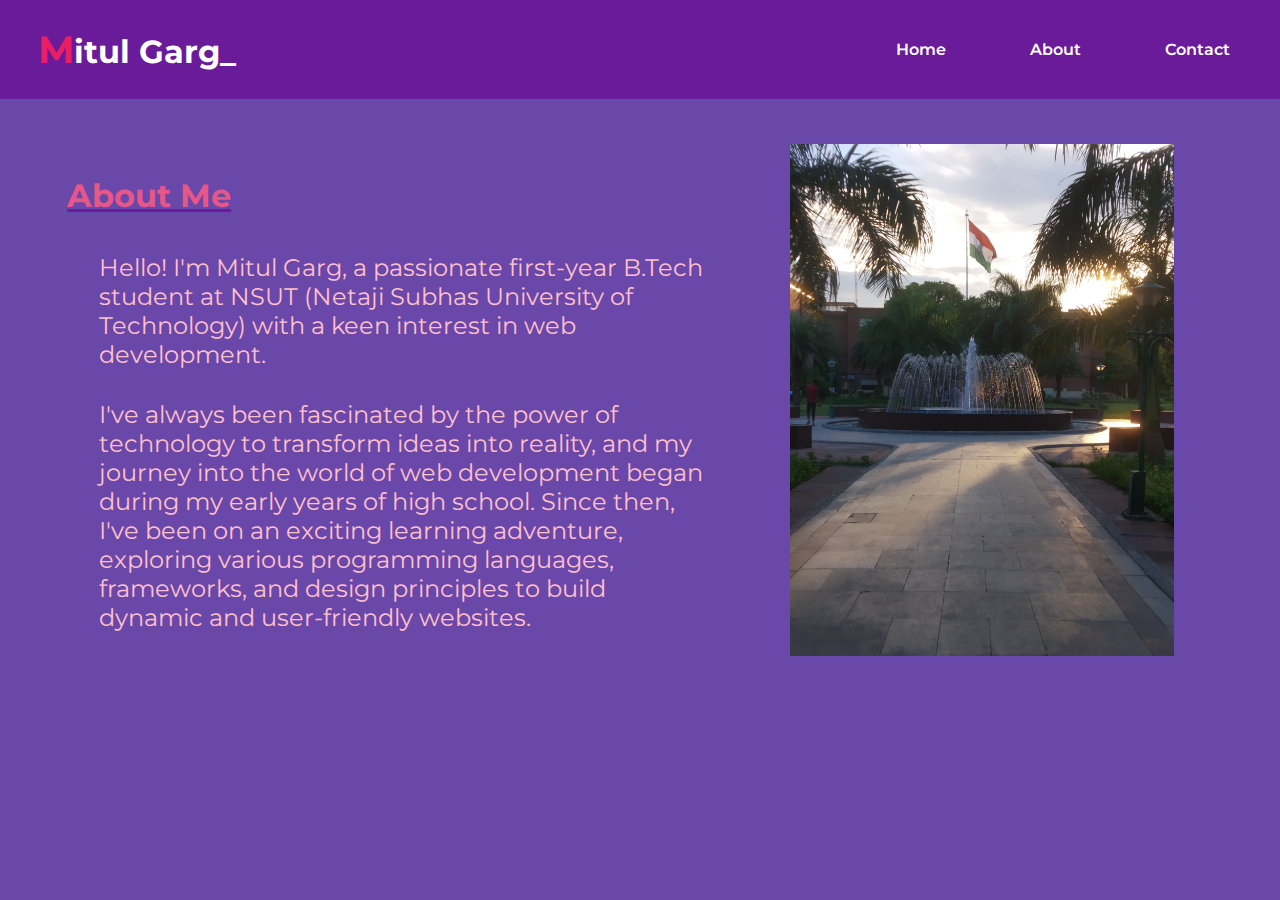
<file: about.html>
<!DOCTYPE html>
<html lang="en">
<head>
    <meta charset="UTF-8">
    <meta name="viewport" content="width=device-width, initial-scale=1.0">
    <title>Mitul's Portfolio</title>
    <link rel="preconnect" href="https://fonts.googleapis.com">
    <link rel="preconnect" href="https://fonts.gstatic.com" crossorigin>
     <link href="https://fonts.googleapis.com/css2?family=Montserrat:ital,wght@0,100..900;1,100..900&display=swap" rel="stylesheet">
    <link rel="stylesheet" href="style.css" />
    <link rel="stylesheet" href="https://cdnjs.cloudflare.com/ajax/libs/font-awesome/6.5.1/css/all.min.css" integrity="sha512-DTOQO9RWCH3ppGqcWaEA1BIZOC6xxalwEsw9c2QQeAIftl+Vegovlnee1c9QX4TctnWMn13TZye+giMm8e2LwA==" crossorigin="anonymous" referrerpolicy="no-referrer" />
   
</head>
<body>
    <header>
        <nav>
            <div class="logo"><i class="fa-solid fa-play"></i><span class="M"> M</span>itul Garg_</div>
            <div class="anchors">
                <a href="./index.html">Home</a>
                <a href="./about.html">About</a>
                <a href="./contact.html">Contact</a>
            </div>
        </nav>
    </header>

    <div class="about">
        <div class="lefta">
            <div class="aboutme">About Me</div>
            <div class="texta"><p>Hello! I'm Mitul Garg, a passionate first-year B.Tech student at NSUT (Netaji Subhas University of Technology) with a keen interest in web development.</p>
            <p class="secp">I've always been fascinated by the power of technology to transform ideas into reality, and my journey into the world of web development began during my early years of high school. Since then, I've been on an exciting learning adventure, exploring various programming languages, frameworks, and design principles to build dynamic and user-friendly websites.</p></div>
        </div>
        <div class="righta"><img src="./nsut.jpg" class="me" /></div>
    </div>
</body>
</html>
</file>
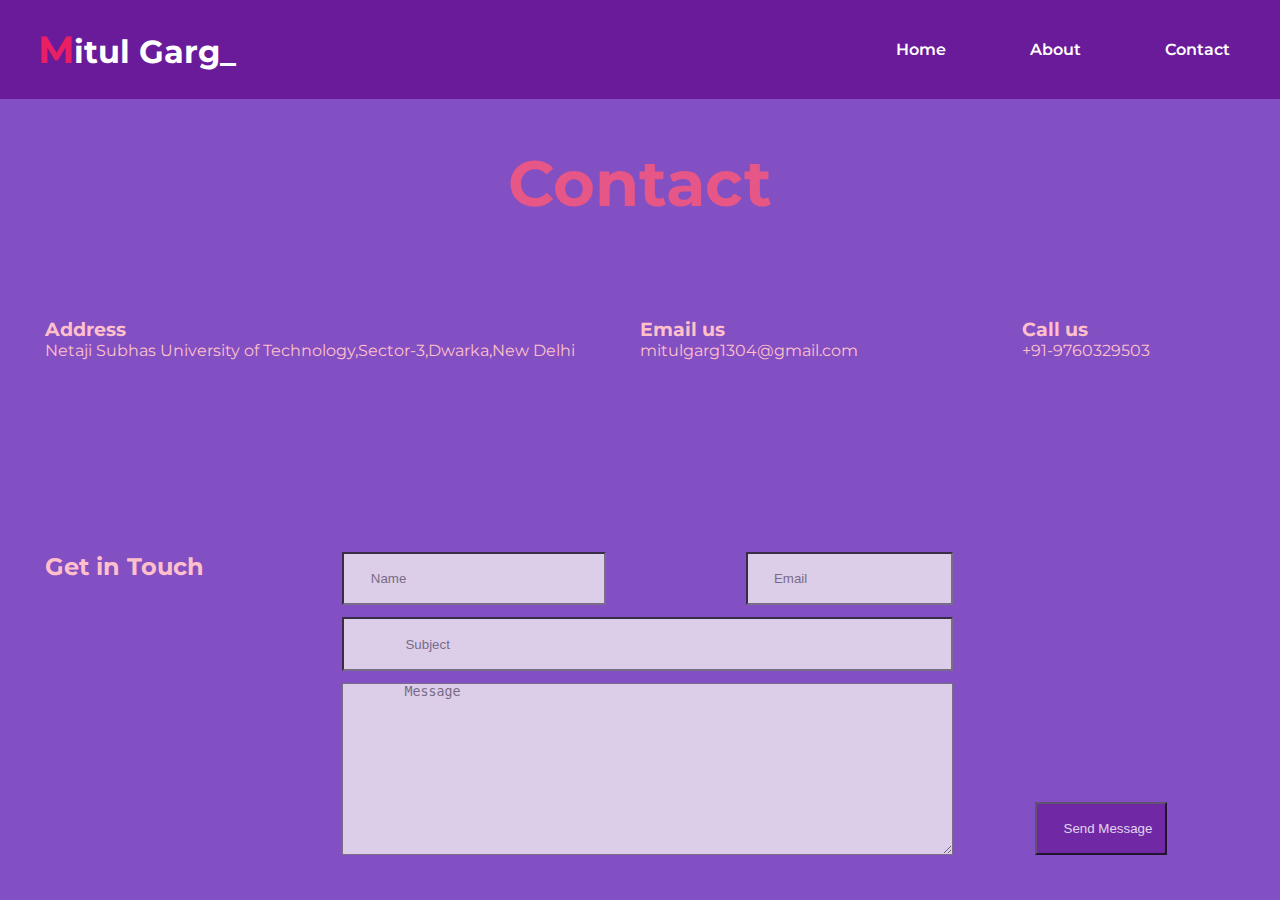
<file: contact.html>
<!DOCTYPE html>
<html lang="en">
<head>
    <meta charset="UTF-8">
    <meta name="viewport" content="width=device-width, initial-scale=1.0">
    <title>Mitul's Portfolio</title>
    <link rel="preconnect" href="https://fonts.googleapis.com">
    <link rel="preconnect" href="https://fonts.gstatic.com" crossorigin>
     <link href="https://fonts.googleapis.com/css2?family=Montserrat:ital,wght@0,100..900;1,100..900&display=swap" rel="stylesheet">
    <link rel="stylesheet" href="style.css" />
    <link rel="stylesheet" href="https://cdnjs.cloudflare.com/ajax/libs/font-awesome/6.5.1/css/all.min.css" integrity="sha512-DTOQO9RWCH3ppGqcWaEA1BIZOC6xxalwEsw9c2QQeAIftl+Vegovlnee1c9QX4TctnWMn13TZye+giMm8e2LwA==" crossorigin="anonymous" referrerpolicy="no-referrer" />
   
</head>
<body>
    <header>
        <nav>
            <div class="logo"><i class="fa-solid fa-play"></i><span class="M"> M</span>itul Garg_</div>
            <div class="anchors">
                <a href="./index.html">Home</a>
                <a href="./about.html">About</a>
                <a href="./contact.html">Contact</a>
            </div>
        </nav>
    </header>
 
<div class="contact">
        <div class="con_main">
            <h1>
                Contact
            </h1>
        </div>
    
        <div class="call">
            <i class="fa-solid fa-phone"></i>
            <h3>Call us</h3>
            <p>+91-9760329503</p>
        </div>
        <div class="email">
            <i class="fa-solid fa-envelope"></i>
            <h3>Email us</h3>
            <p>mitulgarg1304@gmail.com</p>
        </div><!DOCTYPE html>

        <div class="address">
            <i class="fa-solid fa-location-dot"></i>
            <h3>Address</h3>
            <p>Netaji Subhas University of Technology,Sector-3,Dwarka,New Delhi</p>
        </div>
        <div class="get">
            <h2>Get in Touch</h2>
            <form action="backend.php" class="form_main" id="form_imp">

                <input type="text" name="Your name" id placeholder="Name" class="name_section">
                <input type="text" name="Your_email" id placeholder="Email" class="email_section">
                
                <input type="text" name="Your subject" id placeholder="Subject" class="subject_section">
                
                <textarea name id cols="80" rows="12" placeholder="Message" class="message_section"></textarea>
                
                <button type="submit" class="submit_button">Send Message</button>
                
                </form>
        </div>
            
    
    
</div>

    


</body>
</html>
</file>
<file: style.css>
*{
    margin: 0%;
    padding: 0%;
    box-sizing: border-box;
}
body {
    height: 100vh;
    width: 100vw;
    background-color: #6a48aa;
    font-family: 'Montserrat', sans-serif;
    color: #FFFFFF;
}
nav{
    display: flex;
    width: 100vw;
    height: 11vh;
    background-color: #6A1B9A;
    justify-content: space-between;
    align-items: center;
    
    padding-left: 3%;
}
.logo{
    font-weight: bolder;
    font-size: xx-large;
    cursor: pointer;
}
.anchors{
    display: flex;
    justify-content: space-between;
    width: 30vw;

    padding-right: 4%;
}
.anchors a {
    /*margin-right: 13%;*/
    text-decoration: none;
    font-weight: 600;
    transition: all 0.3s ease 0s;
    cursor: pointer;
    color: white;

}


.anchors a:hover{
    color: #E91E63;
}
.M{
    font-size: larger;
    color: #E91E63;
}


.main{
    display: flex;
    
    justify-content: space-around;
    padding-right: 5%;
  
}


.left{
    margin-top: 8vh;
    /*background-color: #9575CD;*/
    border-radius: 25%;
    margin-left: 5vw;
    width: 40vw;
}
.homepng{
    width: 35vw;
    height: auto;
    padding-top: 15vh;
   

}
.text{
    padding-top: 15%;
    font-size: 2rem;
    padding-left: 10%;
    color: white;
}
.hello{
    font-size: 5rem;
    font-weight: 600;
    color: #e65686;
}
.prlinks{
    display: flex;
    
    margin-top: 4%;
    width: 50%;
}
.prlinks a  {
    padding: 10px;
    border: 2px solid pink;
    border-radius: 7px;
    font-size: 16px;
    color: pink;
    text-decoration: none;
    font-weight: 500;
    transition: all 0.3s ease 0s;
    cursor: pointer;
    margin: 0px 4px;
}

.prlinks a:hover{
    background-color: white;
    color: #E91E63;
}
.about{
    display: flex;
    
    justify-content: space-around;
    padding-right: 5%;

}
.lefta{
    margin-top: 5vh;
    
    
    margin-left: 2vw;
    width: 50vw;
   
   
    padding-left: 0%;
}
.me{
    width: 30vw;
    height: auto;
    padding-top: 5vh;
}
.lefta p{
    font-size: 1.5rem;
    color: pink;
    padding-left: 0%;
}
.aboutme{
    padding-top: 5%;
    font-size: 2em;
    font-weight: 700;
    color:#e65686 ;
    text-decoration: underline solid #6A1B9A;
}
.texta{
    padding-left: 5%;
    padding-top: 6%;
    
}
.secp{
    padding-top: 5%;
}
.contact{
    display: grid;
    grid-template-columns: 1fr 1fr 1fr 1fr;
    grid-template-rows: 1fr 1fr 2fr ;
    padding: 3.5%;
    height: 89vh;
    background-color: #8250C2;
    color: pink;


}
.address{
    grid-column: 1/3;
    grid-row: 2/3;
    padding-right: 3%;
}
.email{
    grid-column: 3/4;
    grid-row: 2/3;
}
.call{
    grid-column: 4/5;
    grid-row: 2/3;
    justify-self: center;
}
.con_main{
    grid-column: 1/5;
    grid-row: 1/2;
    color: #e65686;
    justify-self: center;
    font-size: xx-large;
    align-self: flex-start;
}
.get{
    grid-row: 3/4;
    grid-column: 1/5;
    display: flex;
    padding-top: 5%;
    background-color: #8250C2;
    color: pink;
   

}
h2{
    width: 25%;
}
.form_main{
    display: grid;
    grid-template-rows: 1fr 1fr 2fr 1fr;
    grid-template-columns: 2fr 2fr 1fr;
    column-gap: 10%;
    row-gap: 4%;
}

.name_section{
    grid-column: 1/2;
    grid-row: 1/2;
    background-color:#FAF9F6;
    opacity: 75%;
    color: #FFFFFF;
    padding-left: 10%;
}
.email_section{
   
    grid-column: 2/3;
    grid-row: 1/2;
    justify-self: end;
    background-color:#FAF9F6 ;
    opacity: 75%;
    color: #FFFFFF;
    padding-left: 10%;
    
}
.subject_section{
    background-color:#FAF9F6;
    grid-column:1/3 ;
    grid-row: 2/3;
    opacity: 75%;
    color: #FFFFFF;
    padding-left: 10%;
}
.message_section{
    background-color:#FAF9F6;
    grid-column: 1/3;
    grid-row: 3/5;
    opacity: 75%;
    color: #FFFFFF;
    padding-left: 10%;
}

.submit_button{
    background-color: #6A1B9A;
    grid-column:3/4 ;
    grid-row: 4/5;
    opacity: 75%;
    color:white;
    padding-left: 10%;
}
@media screen and (max-width: 768px) {
    nav {
      flex-direction: column;
      align-items: center;
      height: 13vh;
    }
    .anchors {
      width: 100%;
      margin-top: 3%;
    }
    .anchors a {
      margin: 0 10px;
    }
    .main, .about {
      flex-direction: column;
      align-items: center;
      padding-right: 0;
    }
    .left, .lefta {
      width: 80%;
      margin: 3% 0;
      text-align: center;
    }
    .homepng {
      width: 80%;
      padding-left: 10%;
      padding-top: 0%;
    }
    .me{
        width: 50vh;
    }
    .prlinks {
      width: 80%;
      padding-left: 5%;
      justify-content: center;
    }
    .prlinks a {
      margin: 10px;
    }
    .contact {
      display: block;
      grid-template-columns:none;
      grid-template-rows: 1fr 1fr 1fr 1fr 7fr 1fr;
      justify-items: center;
      align-items: start;
    }
    .con_main{
        text-align: center;
        
    }
    .address{
        grid-row: 2/3;
    }
    .email{
        grid-row: 3/4;
        margin-top: 5%;
        margin-bottom: 5%;
    }
    .call{
        grid-row: 4/5;
    }

    .get {
        margin-top: 5%;
      padding: 2%;
      grid-row: 5/7;
      margin-bottom: 1%;
    }
    .form_main {
      /*grid-template-columns: 1fr;*/
      grid-template-rows: repeat(5, auto);
      padding-left: 3%;
    }
    input[type="text"], textarea {
      width: 100%;
      margin-bottom: 10px;
    }
    .name_section{
        width: 100%;
    }
    .submit_button {
      width: 100%;
    }
  }
  @media screen and (max-width: 410px){
    .homepng{
        padding-top: 0%;
    }
    .hello{
        font-size: 4rem;
    }
    .text{
        padding-left: 0%;
        padding-top: 7%;
    }
  }
</file>
